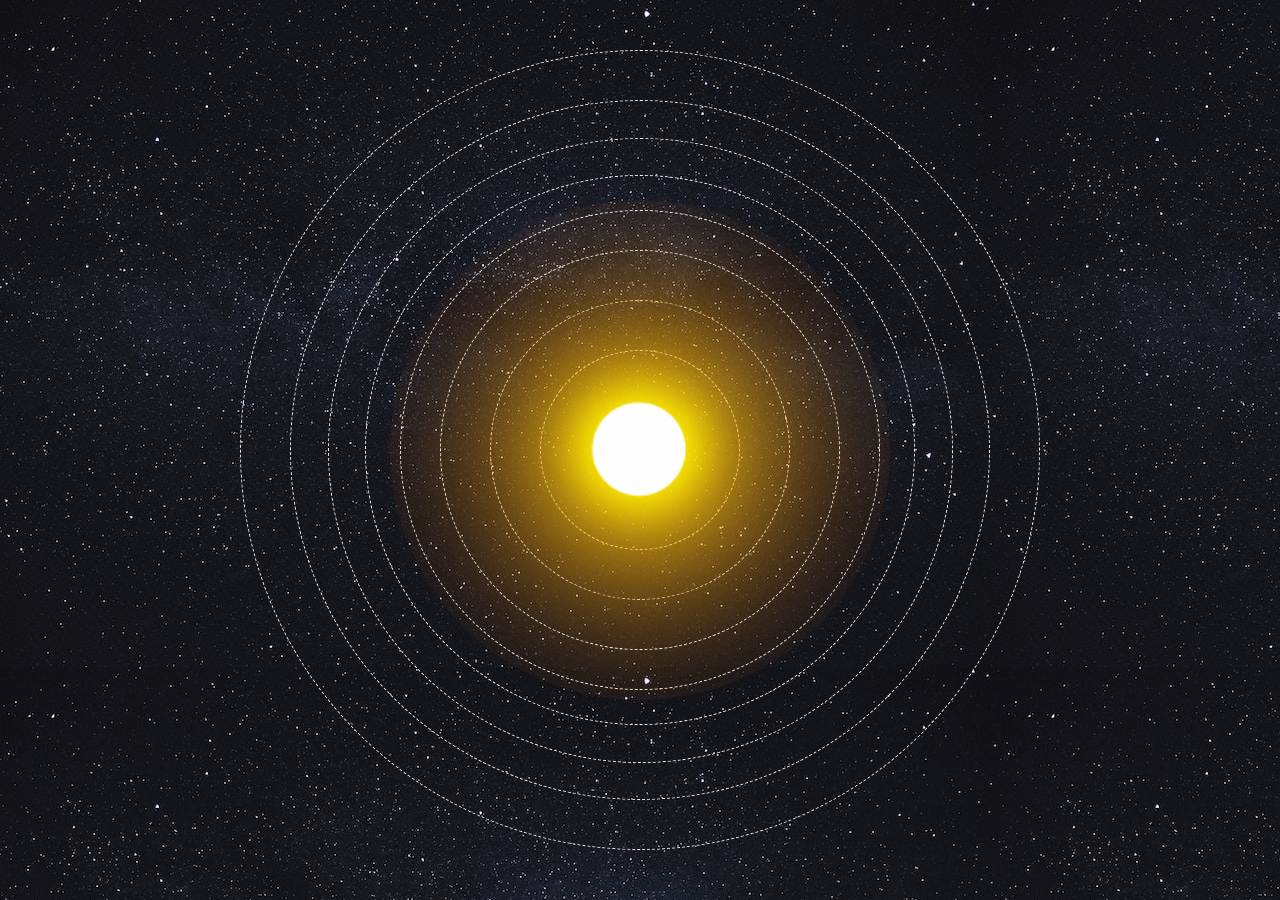
<file: index.html>
<!DOCTYPE html>
<html lang="en">
<head>
    <meta charset="UTF-8">
    <meta name="viewport" content="width=device-width, initial-scale=1.0">

    <link rel="stylesheet" href="./styles/style.css">
    <title>Solar System</title>
</head>
<body>
    <div>
        <div id="main_container">
            <div id="neptune">
                <img src="./rsc/Khalid/neptune.png" alt="naptune">
            </div>

            <div id="uranus">
                <img src="./rsc/Khalid/uranus.svg" alt="uranus">
            </div>

            <div id="venus">
                <img src="./rsc/Khalid/venus.png" alt="venuus">
            </div>

            <div id="jupiter">
                <img src="./rsc/Khalid/jupiter.png" alt="marcury">
            </div>

            <div id="saturn">
                <img src="./rsc/Khalid/saturn.png" alt="saaturn">
            </div>

            <div id="earth">
                <img src="./rsc/Khalid/earth.png" alt="earht">
            </div>

            <div id="mars">
                <img src="./rsc/Khalid/mars.png" alt="mars">
            </div>

            <div id="mercury">
                <img src="./rsc/Khalid/mercury.png" alt="marcury">
            </div>

            <div id="sun">
                <img src="./rsc/Khalid/sun.png" alt="sun">
            </div>

        </div>
    </div>


    <!-- <div class="container">
        <div class="sun">
            <div class="earth"></div>
            <div class="moon"></div>
        </div>
    </div>  -->
</body>
</html>
</file>
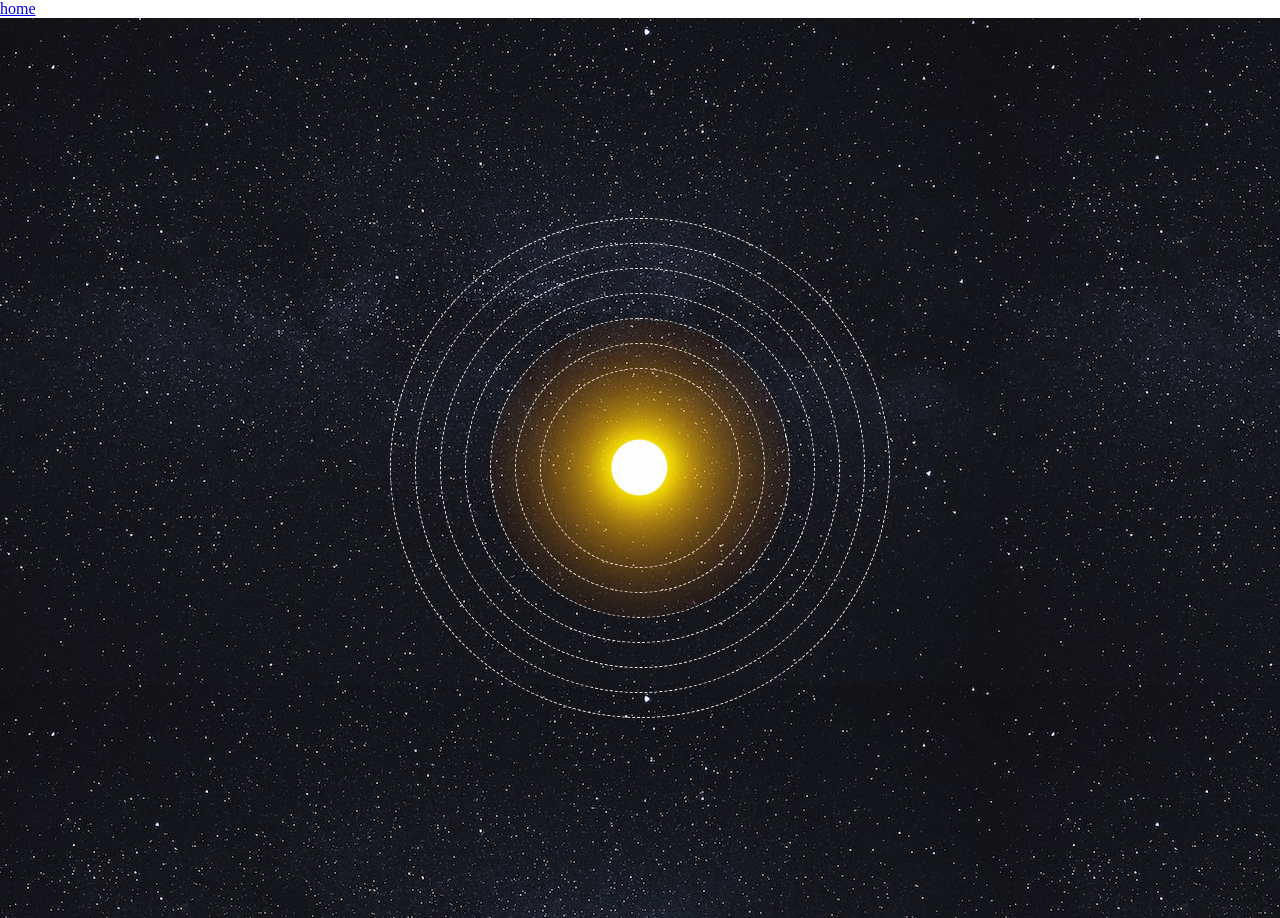
<file: indexNew.html>
<!DOCTYPE html>
<html lang="en">
<head>
    <meta charset="UTF-8">
    <meta name="viewport" content="width=device-width, initial-scale=1.0">
    <link rel="stylesheet" href="./styles/style2.css">   
    <title>solar_system</title>
</head>
<body>
    <a href="./index1.html">home</a>
    <div id="main_div">
        <div id="original_container">
            <div id="neptune">
                <img src="./rsc/Khalid/neptune.png" alt="neptune">
            </div>
            <div id="venus">
                <img src="./rsc/Khalid/venus.png" alt="venus">
            </div>
            <div id="uranus">
                <img src="./rsc/Khalid/uranus.svg" alt="uranus">
            </div>
            <div id="jupiter">
                <img src="./rsc/Khalid/jupiter.png" alt="jupiter">
            </div>
            <div id="mercury">
                <img src="./rsc/Khalid/mercury.png" alt="mercury">
            </div>
            <div id="earth">
                <img src="./rsc/Khalid/earth.png" alt="earth">
            </div>
            <div id="mars">
                <img src="./rsc/Khalid/mars.png" alt="mars">
            </div>
            <div id="sun">
                <img src="./rsc/Khalid/sun.png" alt="sun">
            </div>
        </div>
    </div>
</body>
</html>
</file>
<file: styles/style.css>
*
{
    margin: 0;
    padding: 0;
    box-sizing:border-box;
}

body{
    background-image: url(../rsc/Khalid/space-background.jpg);
    height: 100vh;
    display: flex;
    justify-content: center;
    align-items: center;
}

#main_container{
    height: 100%;
    width: 100%;
    display: flex;
    justify-content: center;
    align-items: center;
}

#neptune{
    height: 800px;
    width: 800px;
    border-radius: 100%;
    border: 1px dashed whitesmoke;
    position: absolute;

    display: flex;
    justify-content: center;
    align-items: center;
}

#neptune>img{
    /* position: relative; */
    height: 50px;
    width: 50px;
    animation: neptune_rolling 75s linear infinite;
}

@keyframes neptune_rolling{
    0%{
        transform: rotate(0deg) translate(400px) rotate(0deg);
    }

    100%{
        transform: rotate(360deg) translate(400px) rotate(360deg);
    }
}

#uranus{
    height: 700px;
    width: 700px;
    border-radius: 100%;
    border: 1px dashed whitesmoke;
    position: absolute;

    display: flex;
    justify-content: center;
    align-items: center;
}

#uranus >img{
    height: 50px;
    width: 50px;
    animation: uranus_rolling 65s linear infinite;
}

@keyframes uranus_rolling{
    0%{
        transform: rotate(0deg) translate(350px) rotate(0deg);
    }
    100%{
        transform: rotate(360deg) translate(350px) rotate(360deg);
    }
}

#venus{
    height: 625px;
    width: 625px;
    border-radius: 100%;
    border: 1px dashed whitesmoke;
    position: absolute;

    display: flex;
    justify-content: center;
    align-items: center;
}

#venus>img{
    height: 40px;
    width: 40px;
    animation: venus_rolling 55s linear infinite;
}

@keyframes venus_rolling{
    0%{
        transform: rotate(0deg) translate(310px) rotate(0deg);
    }
    100%{
        transform: rotate(360deg) translate(310px) rotate(360deg);
    }
}

#jupiter{
    height: 550px;
    width: 550px;
    border-radius: 100%;
    border: 1px dashed whitesmoke;
    position: absolute;

    display: flex;
    justify-content: center;
    align-items: center;
}

#jupiter>img{
    height: 40px;
    width: 40px;
    animation: jupiter_rolling 45s linear infinite;
}

@keyframes jupiter_rolling{
    0%{
        transform: rotate(0deg) translate(275px) rotate(0deg);
    }
    100%{
        transform: rotate(360deg) translate(275px) rotate(360deg);
    }
}

#saturn{
    height: 480px;
    width: 480px;
    border-radius: 100%;
    border: 1px dashed whitesmoke;
    position: absolute;

    display: flex;
    justify-content: center;
    align-items: center;
}

#saturn>img{
    height: 60px;
    width: 60px;
    animation: saturn_rolling 35s linear infinite;
}

@keyframes saturn_rolling{
    0%{
        transform: rotate(0deg) translate(235px) rotate(0deg);
    }
    100%{
        transform: rotate(360deg) translate(235px) rotate(360deg);
    }
}

#earth{
    height: 400px;
    width: 400px;
    border-radius: 100%;
    border: 1px dashed whitesmoke;
    position: absolute;

    display: flex;
    justify-content: center;
    align-items: center;
}

#earth>img{
    height: 50px;
    width: 55px;
    animation: earth_rolling 25s linear infinite;
}

@keyframes earth_rolling{
    0%{
        transform: rotate(0deg) translate(200px) rotate(0deg);
    }
    100%{
        transform: rotate(360deg) translate(200px) rotate(360deg);
    }
}

#mars{
    height: 300px;
    width: 300px;
    border-radius: 100%;
    border: 1px dashed whitesmoke;
    position: absolute;

    display: flex;
    justify-content: center;
    align-items: center;
}

#mars img{
    height: 50px;
    width: 50px;
    animation: mars_rolling 20s linear infinite;
}

@keyframes mars_rolling{
    0%{
        transform: rotate(0deg) translate(150px) rotate(0deg);
    }
    100%{
        transform: rotate(360deg) translate(150px) rotate(360deg);
    }
}

#mercury{
    height: 200px;
    width: 200px;
    border-radius: 100%;
    border: 1px dashed whitesmoke;
    position: absolute;

    display: flex;
    justify-content: center;
    align-items: center;
}

#mercury img{
    height: 40px;
    width: 40px;
    animation: mercury_rolling 18s linear infinite;
}

@keyframes mercury_rolling{
    0%{
        transform: rotate(0deg) translate(100px) rotate(0deg);
    }
    100%{
        transform: rotate(360deg) translate(100px) rotate(360deg);
    }
}

#sun {
    position: absolute;
    height: 200px;
    width: 200px;
    border-radius: 100%;
    /* box-shadow: 0 0 75px  rgb(241, 226, 14); */
    display: flex;
    justify-content: center;
    align-items: center;
}

#sun>img {
    height: 500px;
    width: 500px;
    border-radius: 100%;   
    background-color: transparent;
    pointer-events: none;
}

/* end of copy from saifullah */

/* start of farjana copy */

/* .sun{
    height: 120px;
    width: 120px;
    border-radius: 50%;
    background:url("../rscs/sun.jpeg");
    background-position: center;
    box-shadow: 0 0 75px  rgb(241, 226, 14);
    position: absolute
    
}
.container{
    height: 100vh;
    width: 100vw;
    display: flex;
    justify-content: center;
    align-items: center;
    background-image: url(../rscs/galaxy.jpeg);
}
.earth{
    height: 75px;
    width: 75px;
    border-radius: 50%;
    background-image: url(../rscs/earth.jpg);
    position: relative;
    background-position: center;
    animation: earth-orbit 7s linear infinite;
    box-shadow: 0 0 75px  rgb(48, 171, 242);
}

.earth::after{
    content: "";
    width: 45px;
    height: 45px;
    border-radius: 50%;
    position: absolute;
    background: url(../rscs/moon.jpg);
    border: none;
    background-position: center;
    align-items: center;
    animation: moon-orbit 3.5s linear infinite;
    box-shadow: 0 0 45px  white;
}
@keyframes  earth-orbit{
    from{
        transform: rotate(0deg) translateX(150px) rotate(0deg);
    }
    to{
        transform: rotate(360deg) translateX(150px) rotate(-360deg);
    }
}

@keyframes  moon-orbit{
    from{
        transform: rotate(0deg) translateX(75px) rotate(0deg);
    }
    to{
        transform: rotate(360deg) translateX(75px) rotate(-360deg);
    }
}

@media (max-width:768px) {
    .container{
        flex-direction: column;
    }
} */
</file>
<file: styles/style2.css>
*{
    margin: 0;
    padding: 0;
    box-sizing: border-box;
}

body{
    
}
#main_div{
    background-image: url(../rsc/Khalid/space-background.jpg);
    height: 100vh;
    display: flex;
    align-items: center;
    justify-content: center;
}
#original_container{
    width: 100%;
    height: 100%;
    display: flex;
    align-items: center;
    justify-content: center;
}

#neptune{
    width: 500px;
    height: 500px;
    border-radius: 100%;
    border: 1px dashed whitesmoke;
    position: absolute;

    display: flex;
    align-items: center;
    justify-content: center;
}
#neptune img{
    width: 30px;
    height: 30px;
    animation: neptune_rolling 80s linear infinite;
}

@keyframes neptune_rolling{
    0%{
        transform: rotate(0deg) translate(250px) rotate(0deg);
    }
    100%{
        transform: rotate(360deg) translate(250px) rotate(360deg);
    }
}

#venus{
    width: 450px;
    height: 450px;
    border: 1px dashed whitesmoke;
    border-radius: 100%;
    position: absolute;

    display: flex;
    align-items: center;
    justify-content: center;
}
#venus img{
    width: 25px;
    height: 25px;
    animation: venus_rolling 70s linear infinite;
}
@keyframes venus_rolling{
    0%{
        transform: rotate(0deg) translate(225px) rotate(0deg);
    }
    100%{
        transform: rotate(360deg) translate(225px) rotate(360deg);
    }
}

#uranus{
    width: 400px;
    height: 400px;
    border: 1px dashed whitesmoke;
    border-radius: 100%;
    position: absolute;

    display: flex;
    align-items: center;
    justify-content: center;
}

#uranus img{
    width: 30px;
    height: 30px;
    animation: uranus_rolling 60s linear infinite;
}

@keyframes uranus_rolling{
    0%{
        transform: rotate(0deg) translate(200px) rotate(0deg);
    }
    100%{
        transform: rotate(360deg) translate(200px) rotate(360deg);
    }
}

#jupiter{
    width: 350px;
    height: 350px;
    border: 1px dashed whitesmoke;
    border-radius: 100%;
    position: absolute;

    display: flex;
    align-items: center;
    justify-content: center;
}
#jupiter img{
    width: 25px;
    height: 25px;
    animation: jupiter_rolling linear 50s infinite;
}

@keyframes jupiter_rolling{
    0%{
        transform: rotate(0deg) translate(175px) rotate(0deg);
    }
    100%{
        transform: rotate(360deg) translate(175px) rotate(360deg);
    }
}

#mercury{
    width: 300px;
    height: 300px;
    border: 1px dashed whitesmoke;
    border-radius: 100%;
    position: absolute;

    display: flex;
    align-items: center;
    justify-content: center;
}

#mercury img{
    width: 30px;
    height: 30px;
    animation: mercury_rolling 40s linear infinite;
}
@keyframes mercury_rolling{
    0%{
        transform: rotate(0deg) translate(150px) rotate(0deg) ;
    }
    100%{
        transform: rotate(360deg) translate(150px) rotate(360deg);
    }
}

#earth{
    width: 250px;
    height: 250px;
    border: 1px dashed whitesmoke;
    border-radius: 100%;
    position: absolute;

    display: flex;
    align-items: center;
    justify-content: center;
}
#earth img{
    width: 25px;
    height: 25px;
    animation: earth_rolling 30s linear infinite;
}
@keyframes earth_rolling{
    0%{
        transform: rotate(0deg) translate(125px) rotate(0deg);
    }
    100%{
        transform: rotate(360deg) translate(125px) rotate(360deg);
    }
}

#mars{
    width: 200px;
    height: 200px;
    border: 1px dashed whitesmoke;
    border-radius: 100%;
    position: absolute;

    display: flex;
    align-items: center;
    justify-content: center;
}
#mars img{
    width: 25px;
    height: 25px;
    animation: mars_rolling 20s linear infinite;
}

@keyframes mars_rolling{
    0%{
        transform: rotate(0deg) translate(100px) rotate(0deg);
    }
    100%{
        transform: rotate(360deg) translate(100px) rotate(360deg);
    }
}

#sun {
    position: absolute;
    height: 200px;
    width: 200px;
    border-radius: 100%;
    
    display: flex;
    justify-content: center;
    align-items: center;
}

#sun>img {
    height: 300px;
    width: 300px;
    border-radius: 100%; 
    /* box-shadow: 0 0 75px  rgb(241, 226, 14);   */
    background-color: transparent;
    pointer-events: none;
}
</file>
